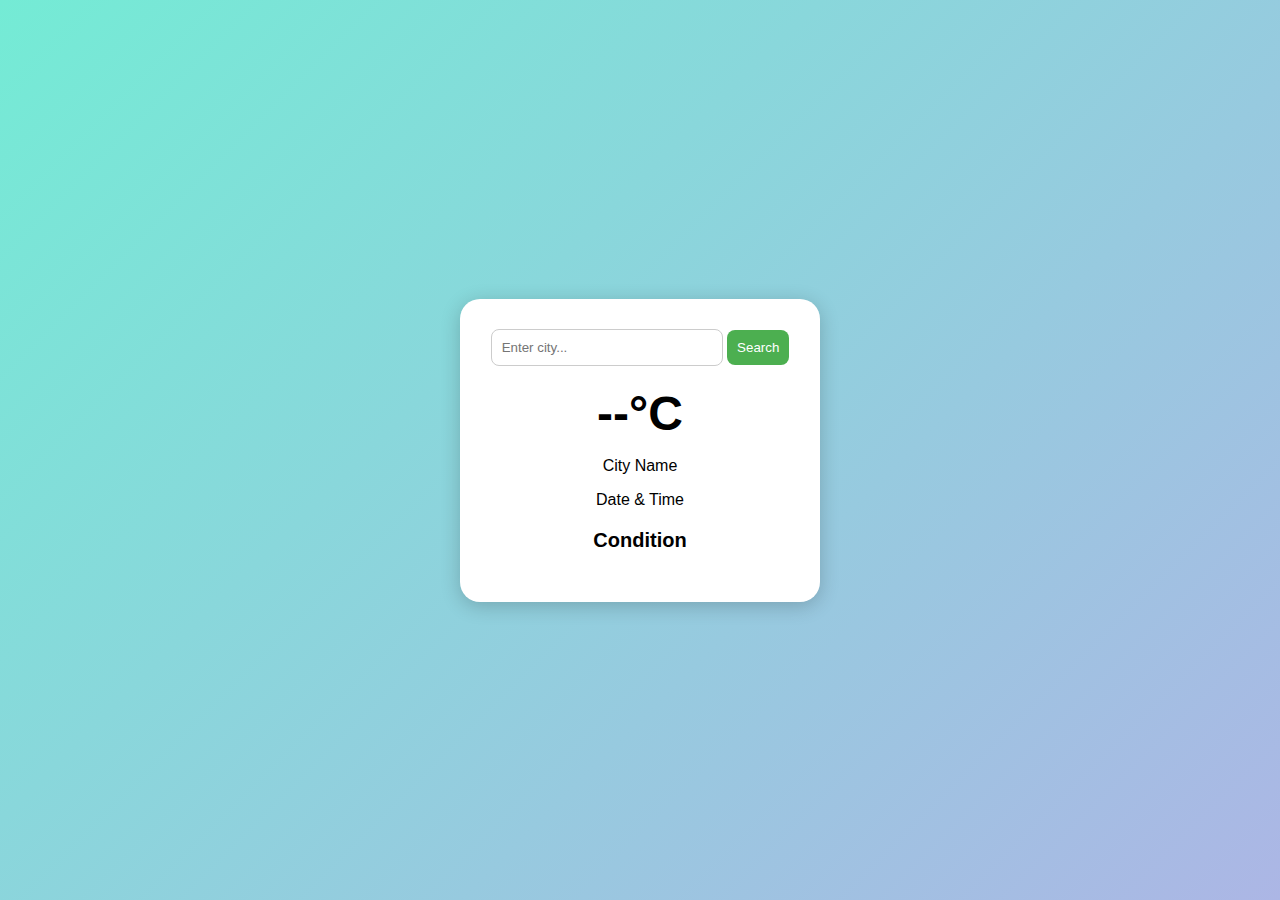
<file: frontent/index.html>
<!DOCTYPE html>
<html lang="en">
<head>
  <meta charset="UTF-8">
  <meta name="viewport" content="width=device-width, initial-scale=1.0">
  <title>Weather App</title>
  <link rel="stylesheet" href="style.css">
</head>
<body>

  <div class="weather_app">
    <form>
      <input type="text" placeholder="Enter city..." class="search_area" />
      <button type="submit">Search</button>
    </form>

    <div class="weather_info">
      <div class="temp_location">
        <h1 class="temp">--°C</h1>
        <div class="time_location">
          <p>City Name</p>
        </div>
        <span>Date & Time</span>
      </div>

      <div class="condition">
        <p>Condition</p>
      </div>
    </div>
  </div>

  <script src="script.js"></script>
</body>
</html>
</file>
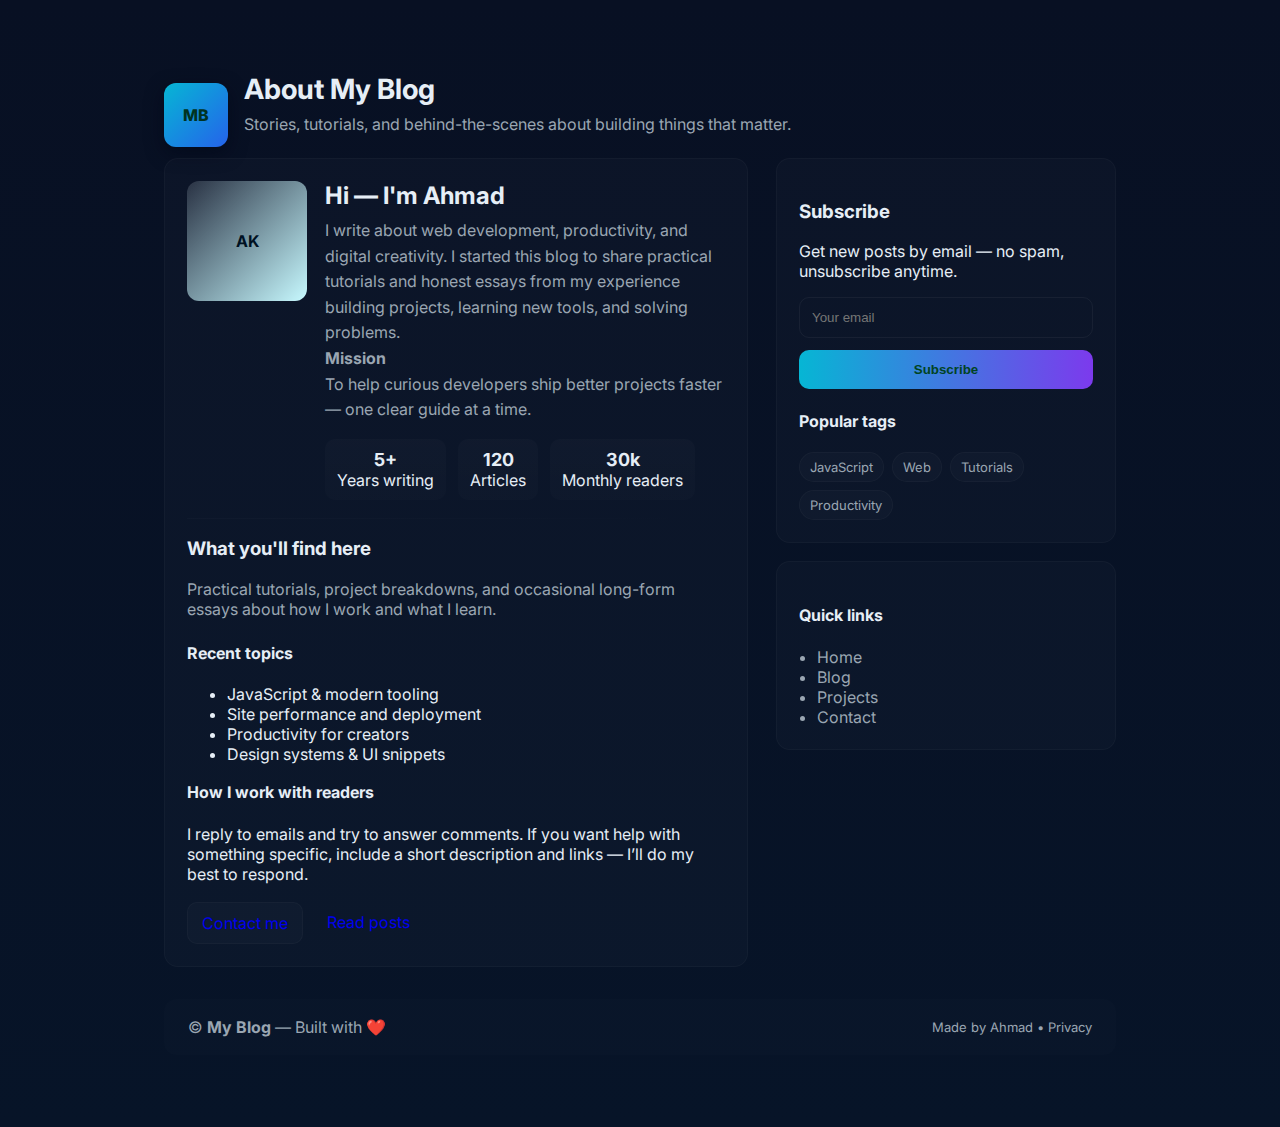
<file: PROJECT.html>
<!doctype html>
<html lang="en">
<head>
  <meta charset="utf-8" />
  <meta name="viewport" content="width=device-width, initial-scale=1" />
  <title>About — My Blog</title>
  <meta name="description" content="About the author and mission of My Blog." />
  <link href="https://fonts.googleapis.com/css2?family=Inter:wght@300;400;600;800&display=swap" rel="stylesheet">
  <style>
    :root{--bg:#0f1724;--card:#0b1220;--muted:#9aa6b2;--accent:#06b6d4}
    *{box-sizing:border-box}
    body{font-family:Inter, system-ui, -apple-system, 'Segoe UI', Roboto, 'Helvetica Neue', Arial; margin:0; background:linear-gradient(180deg,#081023 0%, #071428 100%); color:#e6eef6; -webkit-font-smoothing:antialiased}
    .container{max-width:1000px;margin:48px auto;padding:24px}
    header{display:flex;align-items:center;gap:16px}
    .logo{width:64px;height:64px;border-radius:12px;background:linear-gradient(135deg,var(--accent),#2563eb);display:flex;align-items:center;justify-content:center;font-weight:800;color:#032;box-shadow:0 6px 18px rgba(2,6,23,0.6)}
    h1{margin:0;font-size:28px}
    p.lead{margin:8px 0 24px;color:var(--muted)}

    .grid{display:grid;grid-template-columns:1fr 340px;gap:28px}

    .card{background:rgba(255,255,255,0.02);border:1px solid rgba(255,255,255,0.03);padding:22px;border-radius:14px}

    .about-me{display:flex;gap:18px;align-items:flex-start}
    .avatar{width:120px;height:120px;border-radius:12px;flex-shrink:0;background:linear-gradient(135deg,#e6eef622, #c7f9ff);overflow:hidden;display:flex;align-items:center;justify-content:center;color:#012;font-weight:700}
    .bio h2{margin:0 0 8px}
    .bio p{margin:0;color:var(--muted);line-height:1.6}

    .stats{display:flex;gap:12px;margin-top:16px}
    .stat{background:linear-gradient(180deg, rgba(255,255,255,0.02), rgba(255,255,255,0.01));padding:10px 12px;border-radius:10px;text-align:center}
    .stat strong{display:block;font-size:18px}
    .mission{margin-top:18px;color:var(--muted)}

    .sidebar .subscribe{display:flex;flex-direction:column;gap:12px}
    .subscribe input[type="email"]{padding:12px;border-radius:10px;border:1px solid rgba(255,255,255,0.05);background:transparent;color:inherit}
    .subscribe button{padding:12px;border-radius:10px;background:linear-gradient(90deg,var(--accent),#7c3aed);border:none;color:#042;font-weight:700;cursor:pointer}

    .tags{display:flex;flex-wrap:wrap;gap:8px;margin-top:12px}
    .tag{padding:6px 10px;border-radius:999px;background:rgba(255,255,255,0.02);border:1px solid rgba(255,255,255,0.03);color:var(--muted);font-size:13px}

    footer{margin-top:32px;padding:18px 24px;border-radius:12px;background:rgba(255,255,255,0.01);color:var(--muted);display:flex;justify-content:space-between;align-items:center}

    /* responsive */
    @media (max-width:880px){
      .grid{grid-template-columns:1fr;}
      .sidebar{order:2}
    }
  </style>
</head>
<body>
  <div class="container">
    <header>
      <div class="logo">MB</div>
      <div>
        <h1>About My Blog</h1>
        <p class="lead">Stories, tutorials, and behind-the-scenes about building things that matter.</p>
      </div>
    </header>

    <main class="grid" role="main">
      <section>
        <article class="card">
          <div class="about-me">
            <div class="avatar">AK</div>
            <div class="bio">
              <h2>Hi — I'm Ahmad</h2>
              <p>I write about web development, productivity, and digital creativity. I started this blog to share practical tutorials and honest essays from my experience building projects, learning new tools, and solving problems.</p>

              <p class="mission"><strong>Mission</strong><br/>To help curious developers ship better projects faster — one clear guide at a time.</p>

              <div class="stats" aria-hidden="true">
                <div class="stat"><strong>5+</strong><span class="muted">Years writing</span></div>
                <div class="stat"><strong>120</strong><span class="muted">Articles</span></div>
                <div class="stat"><strong>30k</strong><span class="muted">Monthly readers</span></div>
              </div>
            </div>
          </div>

          <hr style="border:none;height:1px;background:linear-gradient(90deg,rgba(255,255,255,0.02),transparent);margin:18px 0;border-radius:2px">

          <h3>What you'll find here</h3>
          <p class="lead">Practical tutorials, project breakdowns, and occasional long-form essays about how I work and what I learn.</p>

          <h4>Recent topics</h4>
          <ul>
            <li>JavaScript & modern tooling</li>
            <li>Site performance and deployment</li>
            <li>Productivity for creators</li>
            <li>Design systems & UI snippets</li>
          </ul>

          <h4 style="margin-top:18px">How I work with readers</h4>
          <p class="muted">I reply to emails and try to answer comments. If you want help with something specific, include a short description and links — I’ll do my best to respond.</p>

          <div style="margin-top:18px;display:flex;gap:10px">
            <a href="#contact" style="text-decoration:none;padding:10px 14px;border-radius:10px;background:rgba(255,255,255,0.02);border:1px solid rgba(255,255,255,0.03);">Contact me</a>
            <a href="/blog" style="text-decoration:none;padding:10px 14px;border-radius:10px;">Read posts</a>
          </div>
        </article>
      </section>

      <aside class="sidebar">
        <div class="card">
          <h3>Subscribe</h3>
          <p class="muted">Get new posts by email — no spam, unsubscribe anytime.</p>
          <form class="subscribe" onsubmit="event.preventDefault();alert('Subscribed (demo)');">
            <input type="email" placeholder="Your email" required />
            <button type="submit">Subscribe</button>
          </form>

          <div style="margin-top:14px">
            <h4>Popular tags</h4>
            <div class="tags">
              <span class="tag">JavaScript</span>
              <span class="tag">Web</span>
              <span class="tag">Tutorials</span>
              <span class="tag">Productivity</span>
            </div>
          </div>
        </div>

        <div class="card" style="margin-top:18px">
          <h4>Quick links</h4>
          <ul style="margin:8px 0 0;padding-left:18px;color:var(--muted)">
            <li><a href="/" style="color:inherit;text-decoration:none">Home</a></li>
            <li><a href="/blog" style="color:inherit;text-decoration:none">Blog</a></li>
            <li><a href="/projects" style="color:inherit;text-decoration:none">Projects</a></li>
            <li><a href="#contact" style="color:inherit;text-decoration:none">Contact</a></li>
          </ul>
        </div>
      </aside>
    </main>

    <footer>
      <div>© <strong>My Blog</strong> — Built with ❤️</div>
      <div style="font-size:13px;color:var(--muted)">Made by Ahmad • <a href="#" style="color:inherit;text-decoration:none">Privacy</a></div>
    </footer>
  </div>
</body>
</html>
</file>
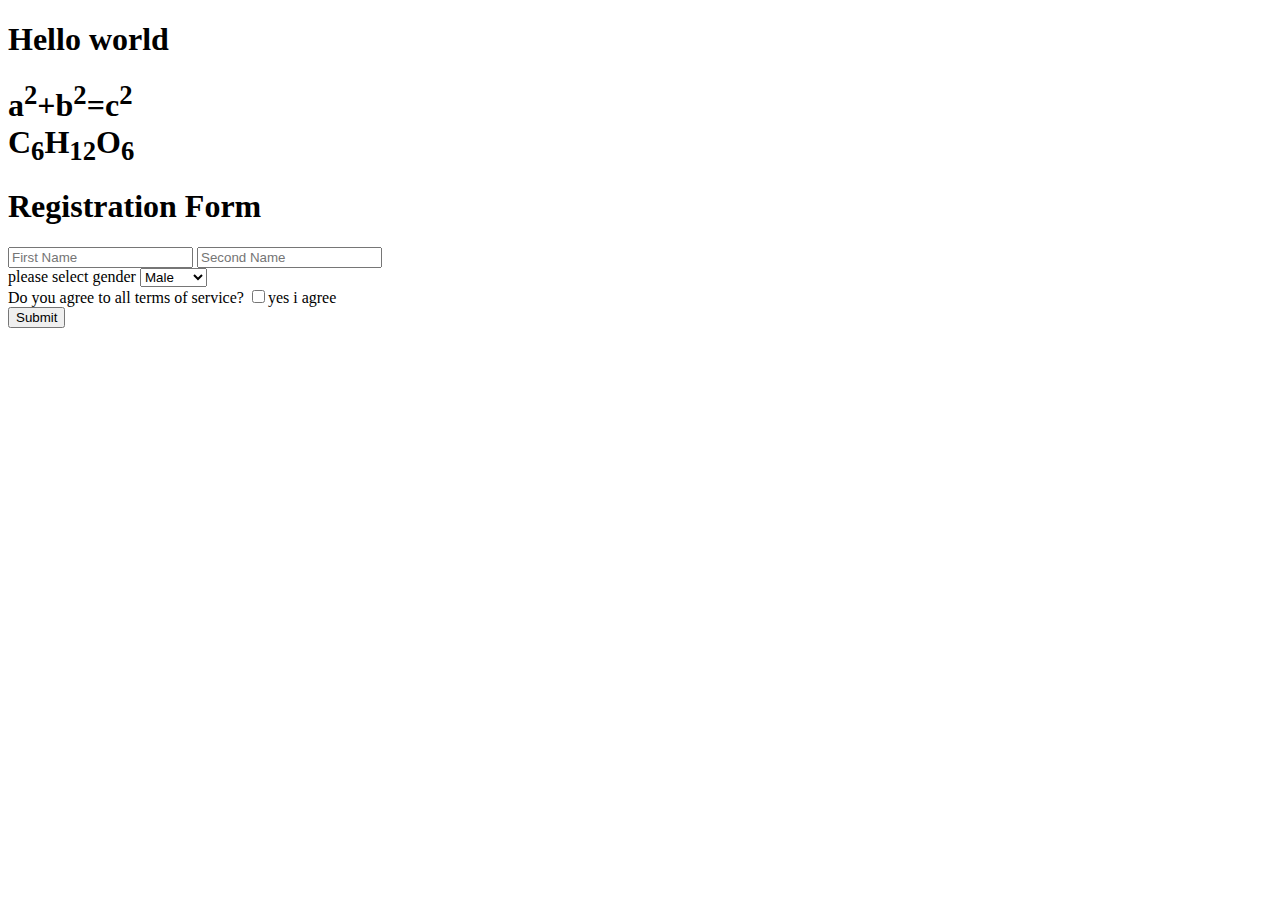
<file: html/html1.html>
<!DOCTYPE html>
<html lang="en">
<head>
    <meta charset="UTF-8">
    <meta name="viewport" content="width=device-width, initial-scale=1.0">
    <title>html1</title>
</head>
<body>
    <h1>Hello world</h1>
    <!--The spacing is comes before p tag is called indentation (spacing)-->
    <!-- <p>Hello world</p>
    <!--Pytha goras theorem-->
   <h1>a<sup>2</sup>+b<sup>2</sup>=c<sup>2</sup><br>
    C<sub>6</sub>H<sub>12</sub>O<sub>6</sub>
    </h1>
    <!--<P>The sky is Cloudy &#9729 &amp it will rain  &#9748 today</P>
   <div>
    <ul>
        <li class="item1"></li>
        <li class="item2"></li>
        <li class="item3"></li>
        <li class="item4"></li>
        <li class="item5"></li>
    </ul>
   </div>

   <a href="">Click Me</a><b>here</b>
   (header>ul.nav>li.item$*5)+footer

  <table 2x border solid>
    <caption>A Test Table with merged cells</caption>
    <thead>
        <tr>
            <td rowspan="2px"></td>
            <td colspan="2px">Average</td>
            <td rowspan="2px">Red Eyes</td>
        </tr>
        <tr>
            <td>Height</td>
            <td>Wieght</td>
        </tr>
    </thead>
    <tbody>
        <tr>
        <td>Male</td>
        <td>1.9</td>
        <td>0.003</td>
        <td>40%</td>
        </tr>
        <tr>
            <td>Female</td>
            <td>1.7</td>
            <td>0.001</td>
            <td>43</td>
        </tr>
    </tbody>
  </table>
  <form action="https://developer.mozilla.org/en-US/docs/Web/HTML/Reference/Elements/input">
    <label for="username">Username:</label>
    <input type="text" id="username" placeholder="Enter your name" name="username">
    <br>
    <label for="Password">Password:</label>
    <input type="password" id="Password" placeholder="Password">
    <Button>Submit</Button>
  </form>


  <form action="https://www.google.com/">

    <label for="text">Search</label>
    <input type="text" id="text" name="text" placeholder="search">
  </form>
<br><br>
Choose your profession
  <select name="professional" id="professional">
    <option>selected</option>
    <option value="dev" >DEVELOPER</option>
    <option value="prog">PROGRAMMER</option>
  </select>-->
<form action="html">
  <h1>Registration Form</h1>
  <input type="text" placeholder="First Name">
  <input type="text" placeholder="Second Name"><br>
  please select gender
  <select id="gender" name="gender">
    <option value="male">Male</option>
    <option value="female">Female</option>
  </select><br>
  Do you agree to all terms of service?
  <input type="checkbox">yes i agree<br>
  <input type="submit">
</form>
</body>
</html>
</file>
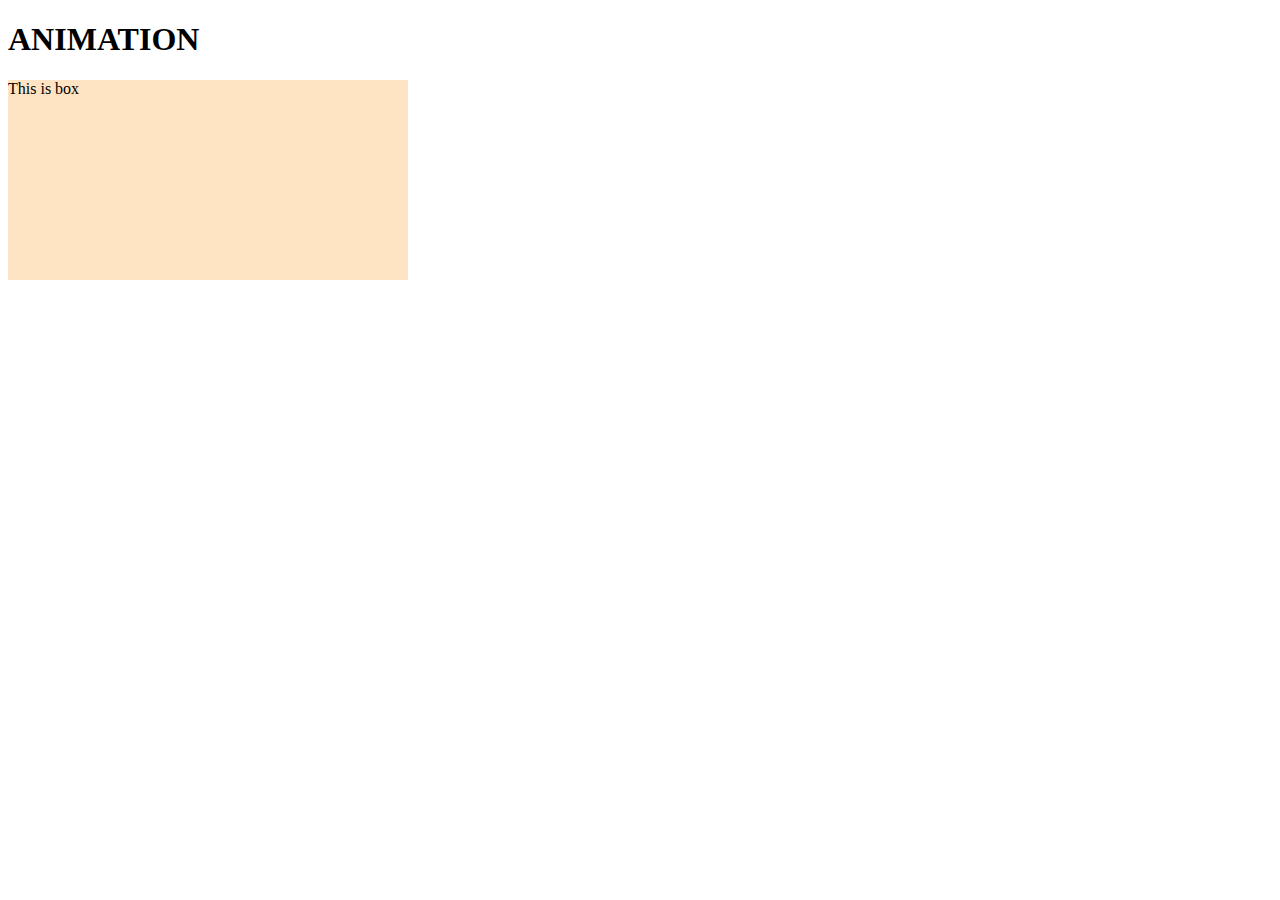
<file: html/practice.html>
<!DOCTYPE html>
<html lang="en">
<head>
    <meta charset="UTF-8">
    <meta name="viewport" content="width=device-width, initial-scale=1.0">
    <title>Practice</title>
    <link rel="stylesheet" href="practice.css">
</head>
<body>
    <!-- <h1>Facebook</h1><br><br>
    <div>
        <button>Login</button>
        <button>Register</button>
    </div>
    <br>
    <hr>
    <br>
    <span>Search</span>
    <input type="text" placeholder="Search your friend">
    <button class="Search">Search</button>
    <div class="box">
    </div> -->
    <!-- <div class="border">
    <div class="light1"></div>
    <div class="light2"></div>
    <div class="light3"></div>
    </div> -->
    <!-- <div id="outer">this is blog
    <div id="inner">this is blog</div>
    </div> -->
    
    <!--opacity-->
    <!-- <div class="opacity"></div> -->

    <!--transition-->
    <!-- <div class="transition"></div> -->

    <!--transform-->

    <!-- <section>
        <div id="one"></div>
        <div id="two"></div>
        <div id="three"></div>
        <div id="four"></div>
        <div id="five"></div>
    </section> -->
    <!--Box Shadow-->
    <!-- <div class="box">BOX</div> -->
     <!--background image-->
     <!-- <div class="bg">Hello</div> -->
      <!--card hover-->
    <!-- <div class="card">
        <img src="/pics/ahmad.jpg" height="100px" width="200px" alt="man">
        <div class="desc">
            <h3>AHMAD</h3>
            <p>SOFTWARE ENGINEER</p>
        </div>
    </div>
    <div class="card">
        <div class="desc">
            <img src="/pics/softhouse.jpg" height="100px" width="200px"  alt="software house">
            <h3>ENIGMATIX</h3>
            <p>SOFTWARE HOUSE</p>
        </div>
    </div>
     -->
    <!--position-->
    <!-- <section>
        <h2>Static demo</h2>
        <div></div>
        <div id="static"></div>
    </section>
    
    <section>
        <h2>relative demo</h2>
        <div></div>
        <div id="relative"></div>
    </section> -->



    <!--smiley face-->
    <!-- <div class="face">
        <div class="eye1"></div>
        <div class="eye2"></div>
        <div class="lips"></div>
    </div> -->

    <!--flex direction-->
<!-- 
    <h1>Flexbox Background</h1>
    <div id="container">
        <div style="background-color: #ff0000;">RED</div>
        <div style="background-color: #0000ff;">BLUE</div>
        <div style="background-color: #24ff07;">GREEN</div>
        <div id="yellow" style="background-color: #d9ff00;" >YELLOW</div>
        <div style="background-color: #ff01bf;">PINK</div>
        <div style="background-color: #00f7ff;">AQUA</div>
        <div id="violet" style="background-color: #8400ff;">VIOLET</div>
    </div> -->

    <!--Grid-->
    <!-- <div class="container">
        <div class="item one">1</div>
        <div class="item two">2</div>
        <div class="item three">3</div>
        <div class="item four">4</div>
        <div class="item">5</div>
    </div> -->
<!--animation -->
   
<h1>ANIMATION</h1>
<div class="box">This is box</div>
    </body>
</html>
</file>
<file: frontent/style.css>
body {
  font-family: Arial, sans-serif;
  background: linear-gradient(135deg, #74ebd5, #ACB6E5);
  height: 100vh;
  margin: 0;
  display: flex;
  justify-content: center;
  align-items: center;
}

.weather_app {
  background: white;
  padding: 30px;
  border-radius: 20px;
  text-align: center;
  width: 300px;
  box-shadow: 0 4px 20px rgba(0,0,0,0.2);
}

form {
  margin-bottom: 20px;
}

input.search_area {
  padding: 10px;
  width: 70%;
  border-radius: 8px;
  border: 1px solid #ccc;
}

button {
  padding: 10px;
  border: none;
  background-color: #4caf50;
  color: white;
  border-radius: 8px;
  cursor: pointer;
}

button:hover {
  background-color: #45a049;
}

.temp {
  font-size: 48px;
  margin: 10px 0;
}

.condition p {
  font-size: 20px;
  font-weight: bold;
}
</file>
<file: html/practice.css>
/*h1{
    color:blue;
}
button{
    background-color: deepskyblue;
    width:65px;
}
.Search{
    background-color: black;
    color: white;
}
.box{
    border: 2px solid yellow;
    width: 400px;
    height: 200px;
    border-right: dashed;
    border-right-color: green;
    border-left-color: blue;
    border-top-color: coral;
    border-radius: 20px;
    margin:10px 20px 40px ;
}*/
/*
.border{
    border: 2px solid black;
    height: 250px;
    width: 150px;
    margin-left: 400px;
    margin-top: 50px;
    padding:20px;
    background-color: gray;
}
.light1{
    border: 2px solid black;
    height: 60px;
    width: 100px;
    border-radius: 50%;
    background-color: red;
    margin-left: 20px;
}
.light2{
    border: 2px solid black;
    height: 60px;
    width: 100px;
    border-radius: 50%;
    background-color: yellow;
    margin-top: 20px;
    margin-left: 20px;
}
.light3{
     border: 2px solid black;
    height: 60px;
    width: 100px;
    border-radius: 50%;
    background-color:green;
    margin-top: 20px;
    margin-left: 20px;
}*/
/*div{
    height: 100px;
    width: 100px;
    border: 2px solid black;
    margin: 5px;
    background-color: chartreuse;
    display: inline-block;
}*/
/*#outer{
    height: 200px;
    width: 200px;
    background-color: chartreuse;
    border: 2px solid black;
    font-size:20px ;
}
#inner{
    height: 100px;
    width: 100px;
    background-color: blue;
    border: 2px solid black;
    font-size: 0.7em;
    padding: 2em;
}*/
/* .opacity{
    height: 200px;
    width: 200px;
    background-color: rgba(255, 0, 0, 0.5);
    transition-duration: 1s;
    transition-delay: 1s;
}
.opacity:hover{
    background-color: green;
    border-radius: 50%;
} */
/* .transition{
    height: 200px;
    width: 200px;
    background-color: rgba(255, 0, 0, 0.5);
    margin: 0 auto;
    margin-top: 10px;
    transition: margin-top 2s ease-in-out 0.2s ;
}
.transition:hover{
    margin-top: 400px;
} */
/* transform*/
/* section{
    margin-top: 100px;
}
div{
    width:200px;
    height: 50px;
    text-align: center;
    background-color: #00ff37;
    border: 2px solid black;
    margin:10px;
    margin: 0 auto;
}
div:nth-of-type(2n){
    background-color: #0000ff;
}
div:nth-of-type(3n){
    background-color: #e5ff00;
}
#one{
    transform: rotate(-45deg);
}
#two{
    transform: scale(0.5 ,2);
}
#three{
    transform: translatex(-100px);
}
#four{
    transform: skew(40deg);
} */
 /* .box{
    height: 50px;
    width: 200px;
    text-align: center;
    margin: 10px auto;
    background-color: cadetblue;
    border: 2px solid black;
    box-shadow: 5px 10px 10px green;
 } */
  /* .bg{
    color: white;
    height: 200px;
    width: 300px;
    background-image:url(/pics/grass.jpg);
    background-repeat:none;
    background-size: cover;
  } */
/* .card{
    display: inline-block;
    border: 1px solid black;
    margin: 10px;
    border-radius: 10px;
    box-shadow: 2px 3px 8px rgba(0, 0, 0, 0.534);
    transition: 0.5s;
}
.desc{
    padding: 0 2px 0 2px;
}
img{
    border-radius: 5px 5px 0 0;
}
.card:hover{
    box-shadow: 0px 8px 10px rgba(0, 0, 0, 0);
} */

/* div{
    background-color: green;
    height: 100px;
    width: 100px;
    text-align: center;
    border: 3px solid black;
    margin: 20px;
    display: inline-block;
}
#static{
    background-color: yellow;
    position: static;
    top: 200px;
    left: 100px;
}
#relative{
    background-color: yellow;
    position: relative;
    top: 40px;
    right: 50px;
    left: 50px;
    bottom: 40px;
} */
/* .face{
    background-color: #ff9900;
    height: 300px;
    width: 300px;
    margin: 0 auto;
    margin-top: 20px;
    border-radius: 600px;
    transition: 1s;
}
.face:hover{
    box-shadow: 0px 2px 0px 8px #0000005d;

}
.eye1{
    background-color: black;
    height: 20px;
    width: 30px;
    border-radius:70px ;
    position: relative;
    left: 90px;
    top: 80px;
}
.eye2{
    background-color: black;
    height: 20px;
    width: 30px;
    border-radius:70px ;
    position: relative;
    left: 180px;
    top: 60px;
}
.lips{
    background-color: #f52121;
    height: 30px;
    width: 100px;
    position: relative;
    border-radius: 0px 0px 20px 20px ;
    left: 100px;
    top: 130px ;

}*/
/* 
#container{
    height: 300px;
    width: 80%;
    background-color: azure;
    margin: 10px auto;
    border: 2px solid black;
    display: flex;
    flex-direction: row;
    justify-content: flex-start;
    flex-wrap: wrap;
    align-content: space-evenly;
   
}
h1{
    text-align: center;
}
#container div{
    height: 100px;
    width: 100px;
    text-align: center;
    color: white;
    font-size: 1em;
}
#yellow{
    /* flex-basis: 150px;
    flex-grow: 1; */
    /* flex-shrink: 9; */
/* } 
#violet{
     flex-grow: 2;
    flex-shrink: 2;
} */
/*  
.container{
    background-color: wheat;
    height: 400px;
    width: 600px;
    display: grid;
    grid-template-rows: 1fr 1fr 1fr 1fr;
    grid-template-columns: repeat(3,1fr);
    grid-gap: 10px;
    

}
.item{
    border: 2px solid black;
    /* height: 50px;
    width: 150px; */
    /* background-color: yellow;
    text-align: center;
} */
/* .one{
    grid-column-start: 1;
    grid-column-end: 4;
    grid-column: 1/ span 3;
} */
 .box{
    height: 200px;
    width:400px;
    background-color: bisque;
    /* animation-name: fontanimation;
    animation-duration: 3s;
    animation-timing-function: ease-in;
    animation-delay: 0;
    animation-iteration-count: 3;
    animation-direction: alternate; */
    animation: fontanimation 3s ease-in 0s  infinite normal;
 }
  @keyframes fontanimation{
    from {font-size:20px;}
    to {font-size:40px;}
    }
</file>
